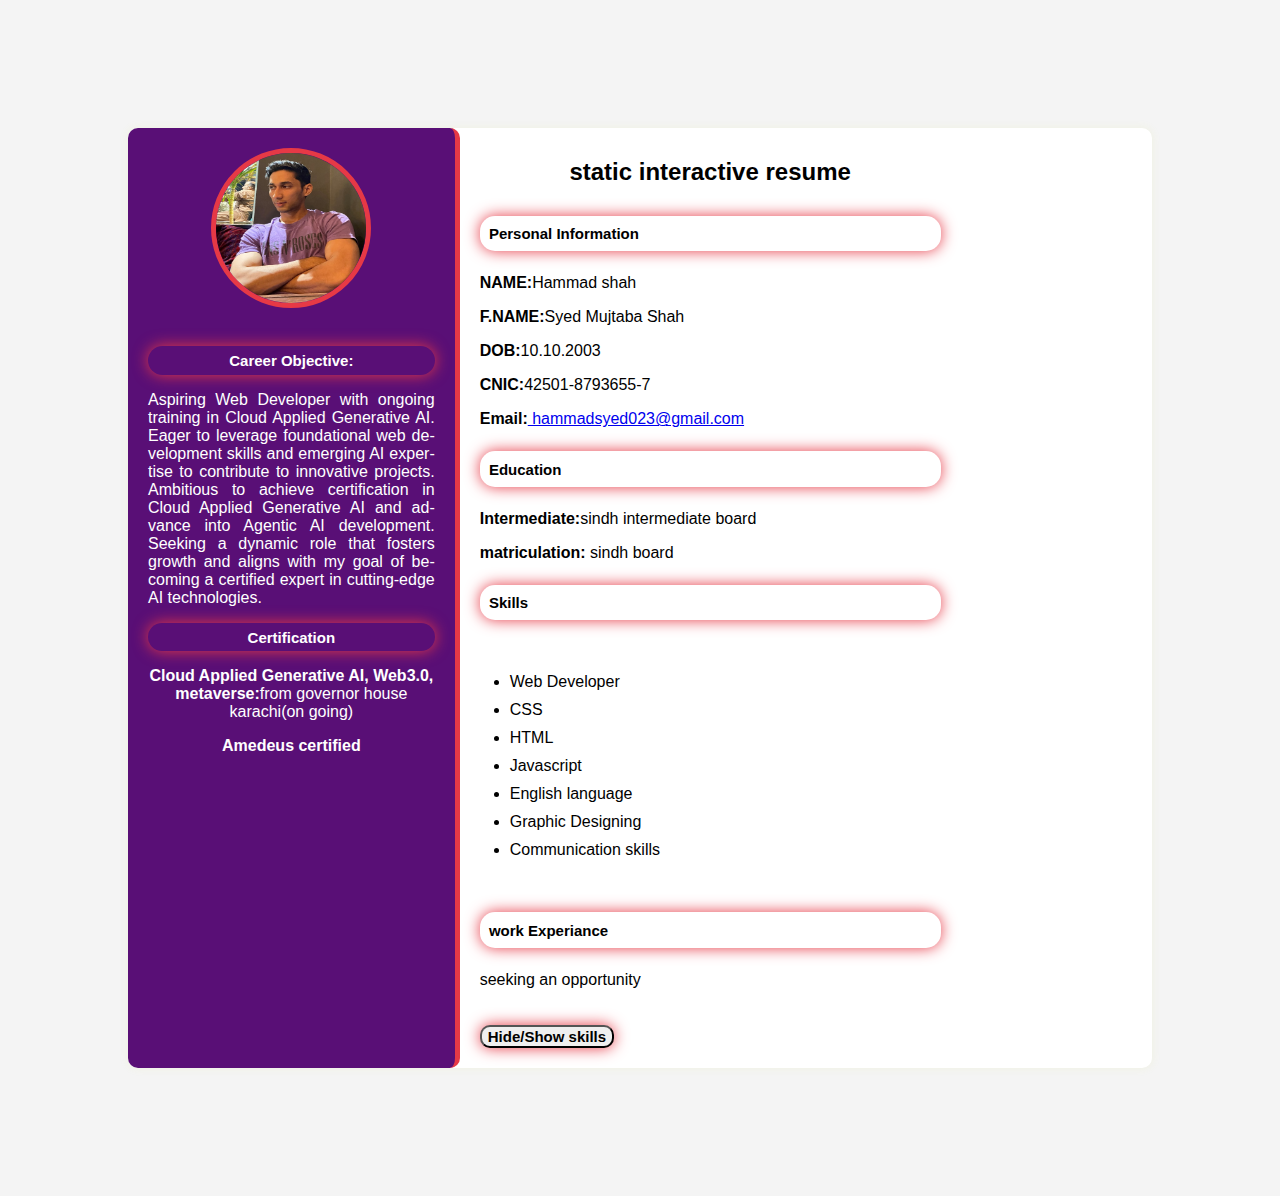
<file: Milestone 1/index.html>
<!DOCTYPE html>
<html lang="en">
<head>
    <meta charset="UTF-8">
    <meta name="viewport" content="width=device-width, initial-scale=1.0">
    <title>Static Interactive Resume</title>
    <link rel="stylesheet" href="style.css">
</head>
<body>
    <div class="resume-container">
        <!-- left section -->
         <div class="left-section"> 
        <img src="IMG_9651.JPG" alt="profile picture" class="profile">
        <section id="Objective"> 
            <h3 style="color: white;">Career Objective:</h3>
            <p style="text-align:justify; hyphens: auto;">Aspiring Web Developer with ongoing training in Cloud Applied Generative AI. Eager to leverage foundational web development skills and emerging AI expertise to contribute to innovative projects.
                 Ambitious to achieve certification in Cloud Applied Generative AI and advance into Agentic AI development. 
                 Seeking a dynamic role that fosters growth and aligns with my goal of becoming a certified expert in cutting-edge AI technologies. </p>
        </section> 
        <section id="Certification">
            <h3 style="color: white;">Certification</h3>
            <p><b>Cloud Applied Generative AI, Web3.0, metaverse:</b>from governor house karachi(on going)</p>
            <p><b>Amedeus certified</b></p>
        </section>
    </div>
<!-- right section -->
 <div class="right-section">
    <h1>static interactive resume</h1>
 <!-- personal information -->
 <section id="personal-information">
 <h3>Personal Information</h3>
 <p><b>NAME:</b>Hammad shah</p>
 <p><b>F.NAME:</b>Syed Mujtaba Shah</p>
 <p><b>DOB:</b>10.10.2003</p>
 <p><b>CNIC:</b>42501-8793655-7</p>
 <p><b>Email:</b><a href="mailto:hammadsyed023@gmail.com"> hammadsyed023@gmail.com</a></p>
</section>

<!-- education -->
<section id="Education">
     <h3> Education</h3>
        <p><b>Intermediate:</b>sindh intermediate board</p>
        <p><b>matriculation:</b> sindh board</p>
</section>

<!-- skills -->
<section id="skills">
    <h3>Skills</h3>
    <ul>
        <li>Web Developer</li>
        <li>CSS</li>
        <li>HTML</li>
        <li>Javascript</li>
        <li>English language</li>
        <li>Graphic Designing</li>
        <li>Communication skills</li>
    </ul>
</section>
    <!-- work experiance section -->
     <section class="work-experiance">
        <h3>work Experiance</h3>
        <p>seeking an opportunity</p>
     </section>
     <!-- button to toggle skill section -->
     <button id="toggle-skills"><b>Hide/Show skills</b></button>
   </div>
</div>
<script src="script.js"></script>
</body>
</html>
</file>
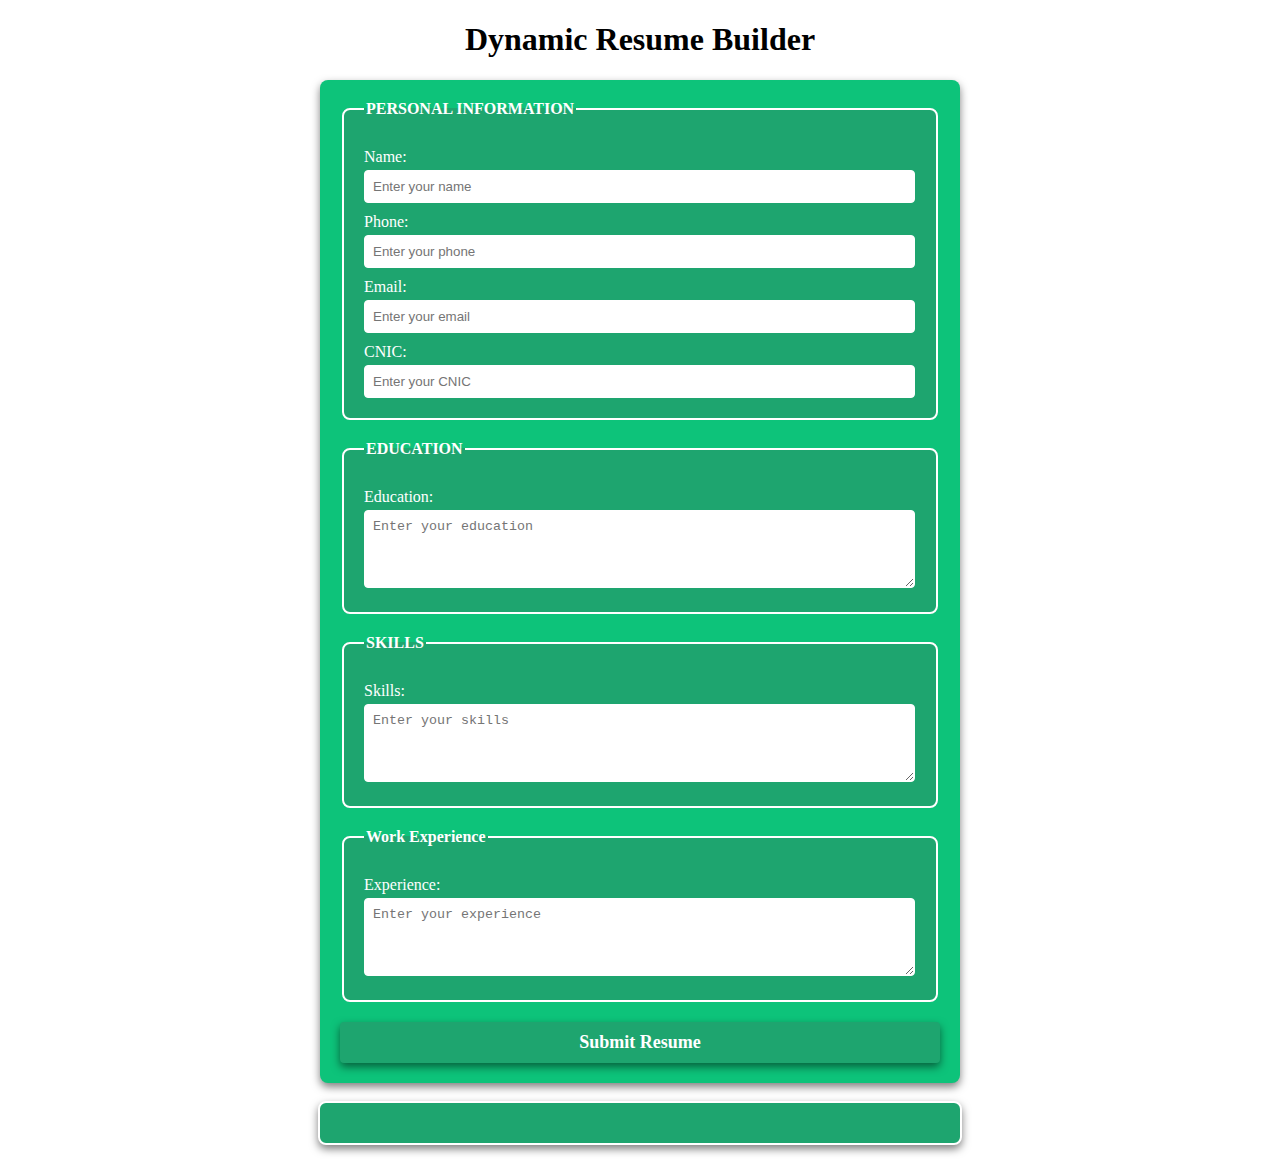
<file: milestone 3/index.html>
<!DOCTYPE html>
<html lang="en">
<head>
    <meta charset="UTF-8">
    <meta name="viewport" content="width=device-width, initial-scale=1.0">
    <title>Dynamic Resume Builder</title>
    <link rel="stylesheet" href="style.css">
</head>
<body>
    <h1>Dynamic Resume Builder</h1>
    <form id="resume-form">
        <fieldset>
            <legend>PERSONAL INFORMATION</legend>
            <label for="name">Name:</label>
            <input type="text" id="name" placeholder="Enter your name" required>

           <label for="phone">Phone:</label>
           <input type="text" id="phone" placeholder="Enter your phone" required>

            <label for="email">Email:</label>
            <input type="email" id="email" placeholder="Enter your email" required>

            <label for="cnic">CNIC:</label>
            <input type="text" id="cnic" placeholder="Enter your CNIC" required>
        </fieldset>

        <fieldset>
            <legend>EDUCATION</legend>
            <label for="education">Education:</label>
           <textarea id="education" placeholder="Enter your education" rows="4" required></textarea>
        </fieldset>

        <fieldset>
            <legend>SKILLS</legend>
            <label for="skills">Skills:</label>
            <textarea id="skills" placeholder="Enter your skills" rows="4" required></textarea>
        </fieldset>

        <fieldset>
            <legend>Work Experience</legend>
            <label for="experience">Experience:</label>
            <textarea id="experience" placeholder="Enter your experience" rows="4" required></textarea>
        </fieldset>
        <button type="submit"><b>Submit Resume</b></button>
    </form>

    <br>
    <!-- Dynamic Resume -->
    <div id="resume-display">
        <!-- Resume will be generated below -->
    </div>
    <script src="script.js"></script>
</body>
</html>
</file>
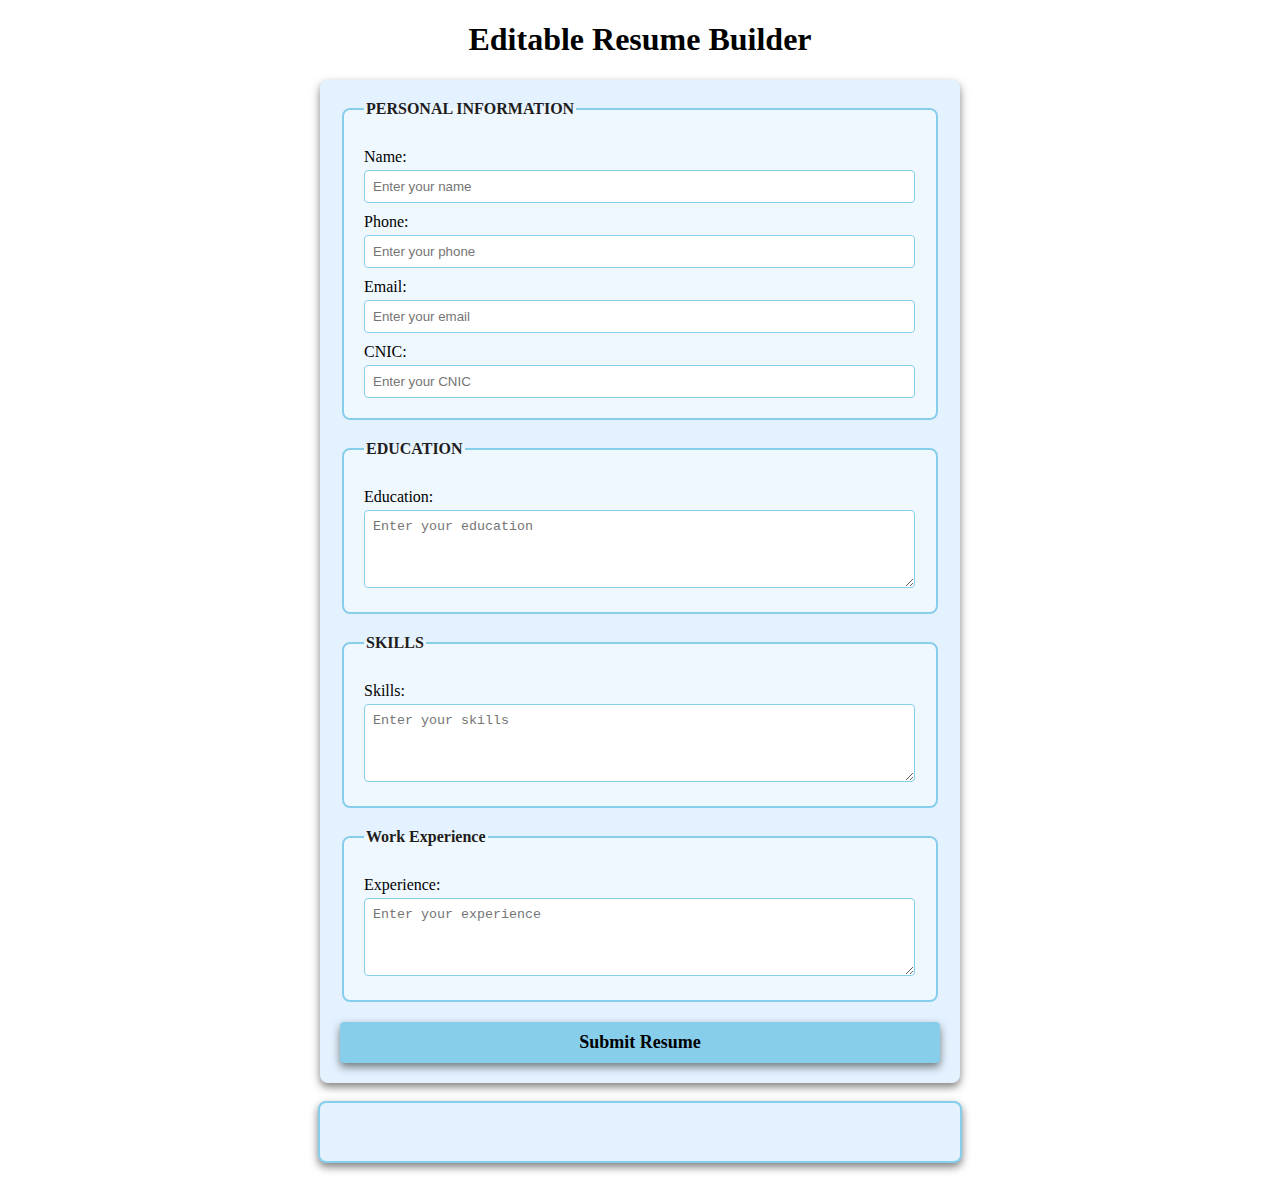
<file: milestone 4/index.html>
<!DOCTYPE html>
<html lang="en">
<head>
    <meta charset="UTF-8">
    <meta name="viewport" content="width=device-width, initial-scale=1.0">
    <title>Editable Resume Builder</title>
    <link rel="stylesheet" href="style.css">
</head>
<body>
    <h1>Editable Resume Builder</h1>
    <form id="resume-form">
        <fieldset>
            <legend>PERSONAL INFORMATION</legend>
            <label for="name">Name:</label>
            <input type="text" id="name" placeholder="Enter your name" required>

           <label for="phone">Phone:</label>
           <input type="text" id="phone" placeholder="Enter your phone" required>

            <label for="email">Email:</label>
            <input type="email" id="email" placeholder="Enter your email" required>

            <label for="cnic">CNIC:</label>
            <input type="text" id="cnic" placeholder="Enter your CNIC" required>
        </fieldset>

        <fieldset>
            <legend>EDUCATION</legend>
            <label for="education">Education:</label>
           <textarea id="education" placeholder="Enter your education" rows="4" required></textarea>
        </fieldset>

        <fieldset>
            <legend>SKILLS</legend>
            <label for="skills">Skills:</label>
            <textarea id="skills" placeholder="Enter your skills" rows="4" required></textarea>
        </fieldset>

        <fieldset>
            <legend>Work Experience</legend>
            <label for="experience">Experience:</label>
            <textarea id="experience" placeholder="Enter your experience" rows="4" required></textarea>
        </fieldset>
        <button type="submit"><b>Submit Resume</b></button>
    </form>

    <br>
    <!-- Dynamic Editable Resume -->
    <div id="resume-display" contenteditable="true">
        <!-- Resume will be generated below -->
    </div>
    <script src="script.js"></script>
</body>
</html>
</file>
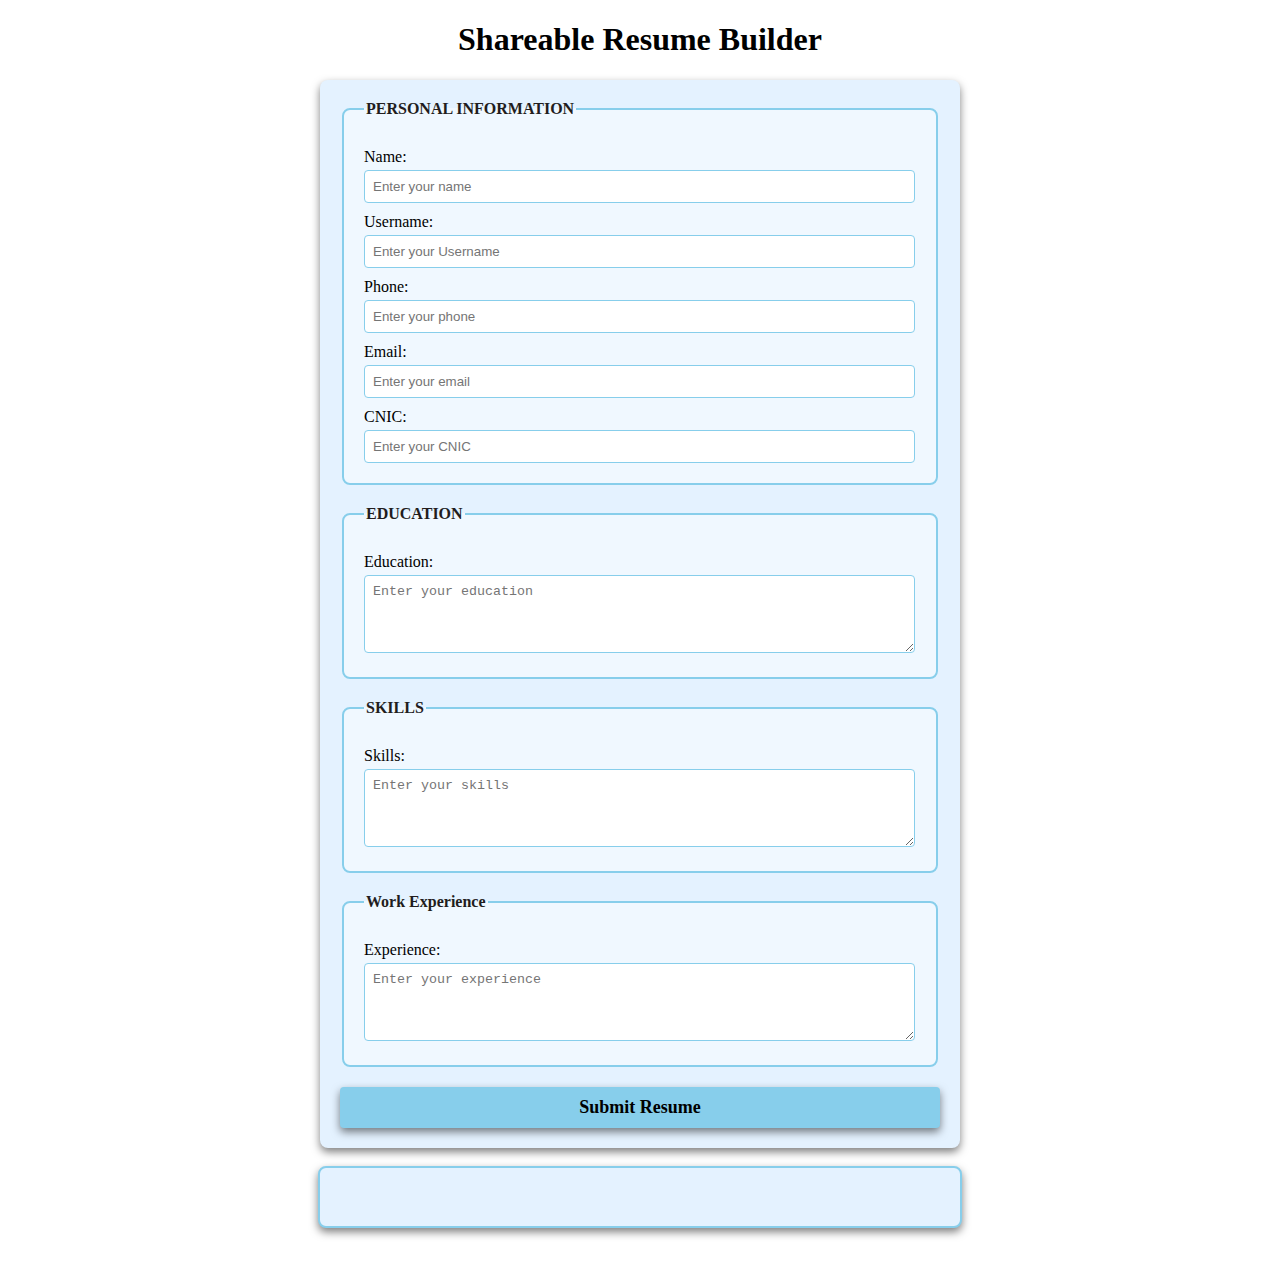
<file: milestone 5/index.html>
<!DOCTYPE html>
<html lang="en">
<head>
    <meta charset="UTF-8">
    <meta name="viewport" content="width=device-width, initial-scale=1.0">
    <title>Shareable Resume Builder</title>
    <link rel="stylesheet" href="style.css">
</head>
<body>
    <h1>Shareable Resume Builder</h1>
    <form id="resume-form">
        <fieldset>
            <legend>PERSONAL INFORMATION</legend>
            <label for="name">Name:</label>
            <input type="text" id="name" placeholder="Enter your name" required>

            <label for="username">Username:</label>
            <input type="text" id="username" placeholder="Enter your Username" required>

           <label for="phone">Phone:</label>
           <input type="text" id="phone" placeholder="Enter your phone" required>

            <label for="email">Email:</label>
            <input type="email" id="email" placeholder="Enter your email" required>

            <label for="cnic">CNIC:</label>
            <input type="text" id="cnic" placeholder="Enter your CNIC" required>
        </fieldset>

        <fieldset>
            <legend>EDUCATION</legend>
            <label for="education">Education:</label>
           <textarea id="education" placeholder="Enter your education" rows="4" required></textarea>
        </fieldset>

        <fieldset>
            <legend>SKILLS</legend>
            <label for="skills">Skills:</label>
            <textarea id="skills" placeholder="Enter your skills" rows="4" required></textarea>
        </fieldset>

        <fieldset>
            <legend>Work Experience</legend>
            <label for="experience">Experience:</label>
            <textarea id="experience" placeholder="Enter your experience" rows="4" required></textarea>
        </fieldset>
        <button type="submit"><b>Submit Resume</b></button>
    </form>

    <br>
    <!-- Dynamic Editable Resume -->
    <div id="resume-display" contenteditable="true">
        <!-- Resume will be generated below -->
    </div>


    <br>

<!-- section for the shareable link and download option -->
<div id="shareable-link-container" style="display: none;"> 
    <h2>shareable link</h2>
    <p>here is your unique link toview or edit your resume:</p>
    <a href="#" id="shareable-link" target="_blank"></a>
    <br>
    <button id="download-pdf">Download as PDF</button>
</div>
    <script src="script.js"></script>
</body>
</html>
</file>
<file: Milestone 1/style.css>
/* general styling */
body {
    font-family: sans-serif;
    background-color:#f4f4f4;
    margin: 10%;
    padding: 0; 
}
.resume-container{
    display: flex;
    background-color: white;
    width: 80;
    margin: 0 auto;
    border-radius: 10px;
    box-shadow: 0 0 10px rgba(202, 228, 55, 0.1);
}

.left-section{
    background-color: #590f76;
    color: white;
    padding: 20px;
    width: 28%;
    border-radius:10px;
    text-align: center;
    border-right: 5px solid #e63946;
}
.profile{
    width: 150px;
    height: 150px;
    margin: top -10px;
    border-radius: 50%;
    border: 5px solid #e63946;
    margin-bottom: 20px;
} 
h1 {
font-size: 24px;
margin: 10px 0;
margin-bottom: 30px;
text-align: center;
}

h3 {
    font-size: 15px;
    padding:2%;
    margin:20px 0 10px;
    color: black;
    border-radius: 15px;
    box-shadow:0 0 15px #e63946 ;
    margin-top: 5%;
    margin-bottom: 5%;
}
ul {
    list-style-type:fill round;
    padding: 20px;
    margin: 10px;
}
ul li {
    margin: 10px 0;
}

/* right section */
.right-section {
    padding: 20px;
    width: 45%;
}
button {
    font-family: 'Arial',sans-serif;
    border-radius: 10px;
    box-shadow:0 0 15px #e63946;
    cursor: pointer;
    margin-top: 20px;
    font-size: 15px;
}
button:hover {
    background-color: #e63946;
}
</file>
<file: milestone 3/style.css>
body {
    font-family: 'Times New Roman', Times, serif;
    margin: 20px;
    padding: 0;
    background-color: white;
}

form {
    margin: auto;
    background-color: rgb(13, 195, 122);
    border-radius: 8px;
    box-shadow: 0 4px 8px rgba(0, 0, 0, 0.5);
    padding: 20px;
    max-width: 600px;
}

h1 {
    text-align: center;
    color: black;
}

fieldset {
    border: 2px solid white;
    border-radius: 8px;
    padding: 20px;
    margin-bottom: 20px;
    background-color: rgb(30, 165, 111);
}

legend {
    font-weight: bold;
    text-align: left;
    color:white;
}

label {
    display: block;
    margin-top: 10px;
    color: white;

}

input,textarea {
    margin-top: 4px;
    padding: 8px;
    width: calc(100% - 1px);
    border: 1px solid white;
    border-radius: 4px;
    box-sizing: border-box;
}

button {
    display: block;
    width: 100%;
    background-color:rgb(30, 165, 111);
    color:white;
    border: none;
    border-radius: 4px;
    box-shadow: 0 4px 8px rgba(0, 0, 0, 0.5);
    margin-top: 10px;
    font-size: 18px;
    font-family: 'Times New Roman', Times, serif;
    padding: 10px;
    cursor: pointer;
}

button :hover {
    color: rgba(255, 255, 255, 0.817);
}

#resume-display {
    max-width: 600px;
    margin: auto;
    padding: 20px;
    border: 2px solid white;
    border-radius: 8px;
    background-color: rgb(30, 165, 111);
    box-shadow: 0 4px 8px rgba(0, 0, 0, 0.5);
}

#resume-display  {
    color:white;
}
</file>
<file: milestone 4/style.css>
body {
    font-family: 'Times New Roman', Times, serif;
    margin: 20px;
    padding: 0;
    background-color: white;
}

form {
    margin: auto;
    background-color: rgb(228, 242, 255);
    border-radius: 8px;
    box-shadow: 0 4px 8px rgba(0, 0, 0, 0.5);
    padding: 20px;
    max-width: 600px;
}

h1 {
    text-align: center;
    color: black;
}

fieldset {
    border: 2px solid skyblue;
    border-radius: 8px;
    padding: 20px;
    margin-bottom: 20px;
    background-color: aliceblue;
}

legend {
    font-weight: bold;
    text-align: left;
    color: rgb(34, 29, 29);
}

label {
    display: block;
    margin-top: 10px;
    color: black;

}

input,textarea {
    margin-top: 4px;
    padding: 8px;
    width: calc(100% - 1px);
    border: 1px solid skyblue;
    border-radius: 4px;
    box-sizing: border-box;
}

button {
    display: block;
    width: 100%;
    background-color: skyblue;
    color: black;
    border: none;
    border-radius: 4px;
    box-shadow: 0 4px 8px rgba(0, 0, 0, 0.5);
    margin-top: 10px;
    font-size: 18px;
    font-family: 'Times New Roman', Times, serif;
    padding: 10px;
    cursor: pointer;
}

button :hover {
    color: blue;
}

#resume-display {
    max-width: 600px;
    margin: auto;
    padding: 20px;
    border: 2px solid skyblue;
    border-radius: 8px;
    background-color: rgb(228, 242, 255);
    box-shadow: 0 4px 8px rgba(0, 0, 0, 0.5);
    /* making editable resume */
    outline: none;
}

#resume-display h2 {
    color: black;
}
</file>
<file: milestone 5/style.css>
body {
    font-family: 'Times New Roman', Times, serif;
    margin: 20px;
    padding: 0;
    background-color: white;
}

form {
    margin: auto;
    background-color: rgb(228, 242, 255);
    border-radius: 8px;
    box-shadow: 0 4px 8px rgba(0, 0, 0, 0.5);
    padding: 20px;
    max-width: 600px;
}

h1 {
    text-align: center;
    color: black;
}

fieldset {
    border: 2px solid skyblue;
    border-radius: 8px;
    padding: 20px;
    margin-bottom: 20px;
    background-color: aliceblue;
}

legend {
    font-weight: bold;
    text-align: left;
    color: rgb(34, 29, 29);
}

label {
    display: block;
    margin-top: 10px;
    color: black;

}

input,textarea {
    margin-top: 4px;
    padding: 8px;
    width: calc(100% - 1px);
    border: 1px solid skyblue;
    border-radius: 4px;
    box-sizing: border-box;
}

button {
    display: block;
    width: 100%;
    background-color: skyblue;
    color: black;
    border: none;
    border-radius: 4px;
    box-shadow: 0 4px 8px rgba(0, 0, 0, 0.5);
    margin-top: 10px;
    font-size: 18px;
    font-family: 'Times New Roman', Times, serif;
    padding: 10px;
    cursor: pointer;
}

button :hover {
    color: blue;
}

#resume-display {
    max-width: 600px;
    margin: auto;
    padding: 20px;
    border: 2px solid skyblue;
    border-radius: 8px;
    background-color: rgb(228, 242, 255);
    box-shadow: 0 4px 8px rgba(0, 0, 0, 0.5);
    /* making editable resume */
    outline: none;
}

#resume-display h2 {
    color: black;
}
</file>
